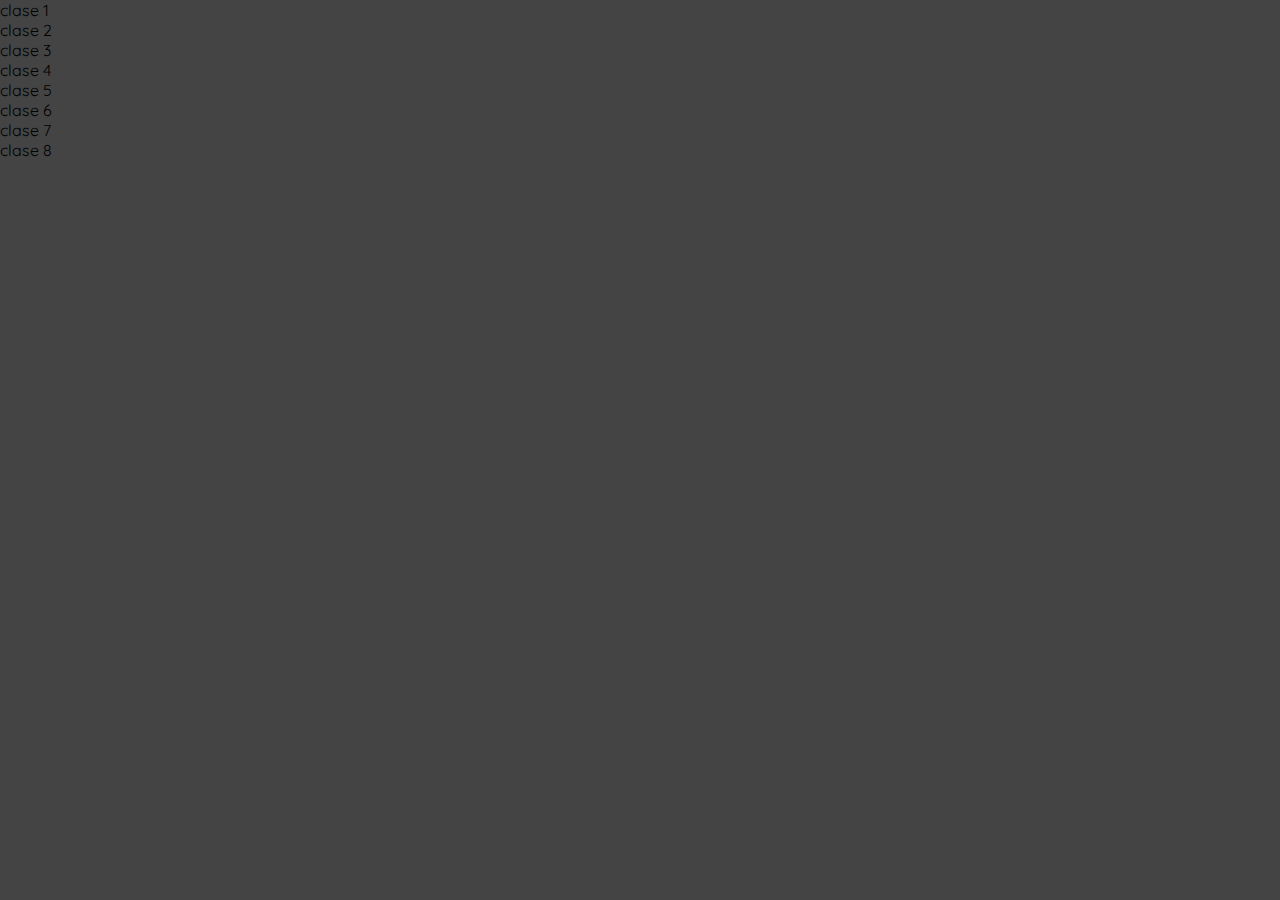
<file: index.html>
<!DOCTYPE html>
<html lang="es">
<head>
    <meta charset="UTF-8">
    <meta name="viewport" content="width=device-width, initial-scale=1.0">
    <link rel="shortcut icon" href="./assets/logos/favicon_bota_fora.svg">
    <link rel="stylesheet" href="./main.css">
    <link rel="preconnect" href="https://fonts.googleapis.com">
    <link rel="preconnect" href="https://fonts.gstatic.com" crossorigin>
    <link href="https://fonts.googleapis.com/css2?family=Quicksand:wght@300;500;700&display=swap" rel="stylesheet">
    <title>Platzi</title>
</head>
<body>

    <div>
        <nav>
            <ul>
                <li>clase 1</li>
                <li>clase 2</li>
                <li>clase 3</li>
                <li>clase 4</li>
                <li>clase 5</li>
                <li>clase 6</li>
                <li>clase 7</li>
                <li>clase 8</li>
            </ul>
        </nav>
    </div>

</body>
</html>
</file>
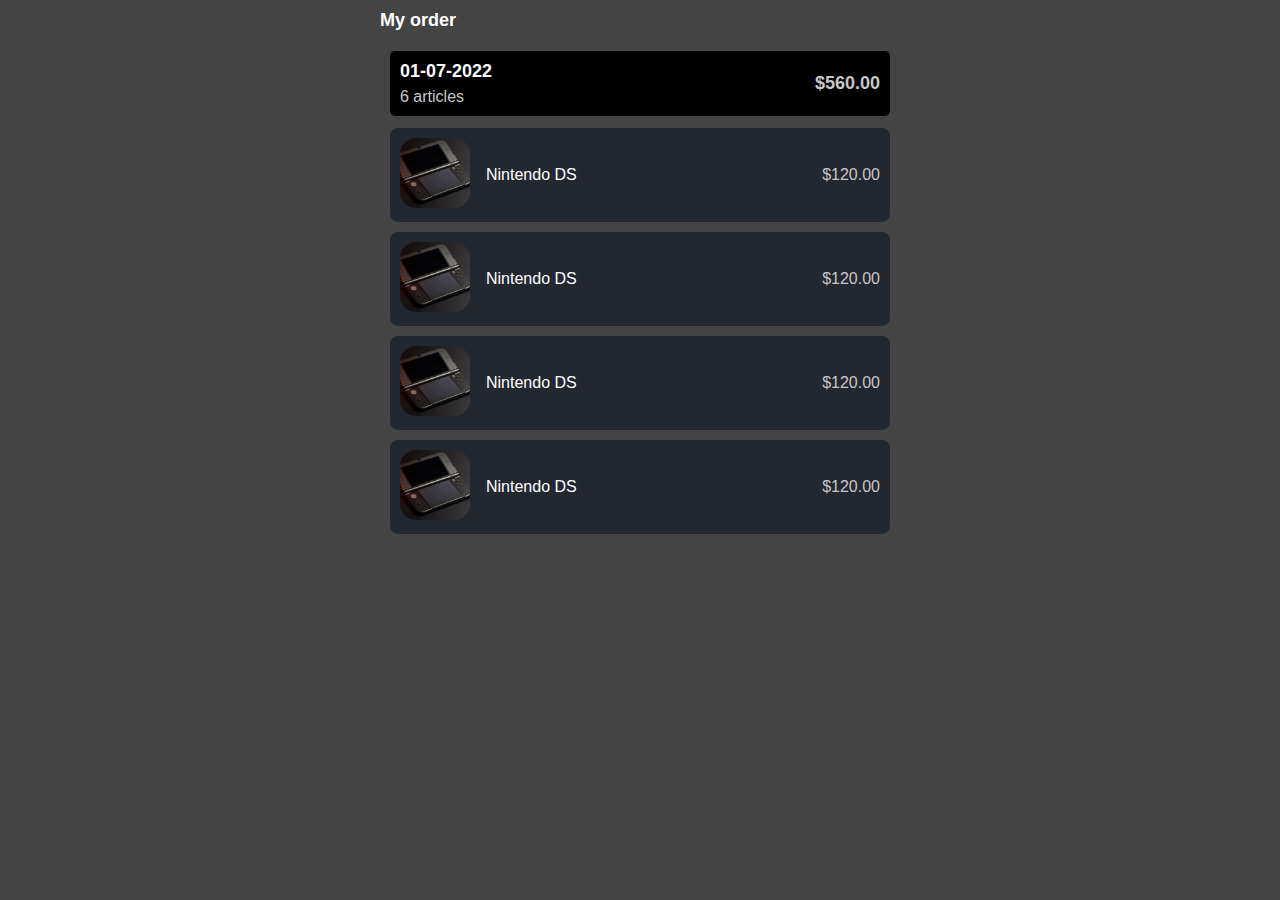
<file: classEight.html>
<!DOCTYPE html>
<html lang="es">

<head>
    <meta charset="UTF-8">
    <meta name="viewport" content="width=device-width, initial-scale=1.0">
    <link rel="shortcut icon" href="./assets/logos/favicon_bota_fora.svg">
    <link rel="stylesheet" href="main.css">
    <link rel="preconnect" href="https://fonts.googleapis.com">
    <link rel="preconnect" href="https://fonts.gstatic.com" crossorigin>
    <title>My order</title>
</head>

<body>
    <div class="order-container">
        <h1 class="title">My order</h1>
        <div class="order-row">
            <div class="order-content">
                <p>
                    <span>01-07-2022</span>
                    <span>6 articles</span>
                </p>
                <p>$560.00</p>
            </div>
        </div>

        <div class="shopping-card">
            <figure>
                <img src="./assets/img/ds-nintendo.jpg" alt="nintendo-DS">
            </figure>
            <p class="shopping-description">Nintendo DS</p>
            <p>$120.00</p>
        </div>

        <div class="shopping-card">
            <figure>
                <img src="./assets/img/ds-nintendo.jpg" alt="nintendo-DS">
            </figure>
            <p class="shopping-description">Nintendo DS</p>
            <p>$120.00</p>
        </div>

        <div class="shopping-card">
            <figure>
                <img src="./assets/img/ds-nintendo.jpg" alt="nintendo-DS">
            </figure>
            <p class="shopping-description">Nintendo DS</p>
            <p>$120.00</p>
        </div>

        <div class="shopping-card">
            <figure>
                <img src="./assets/img/ds-nintendo.jpg" alt="nintendo-DS">
            </figure>
            <p class="shopping-description">Nintendo DS</p>
            <p>$120.00</p>
        </div>

    </div>
</body>

</html>
</file>
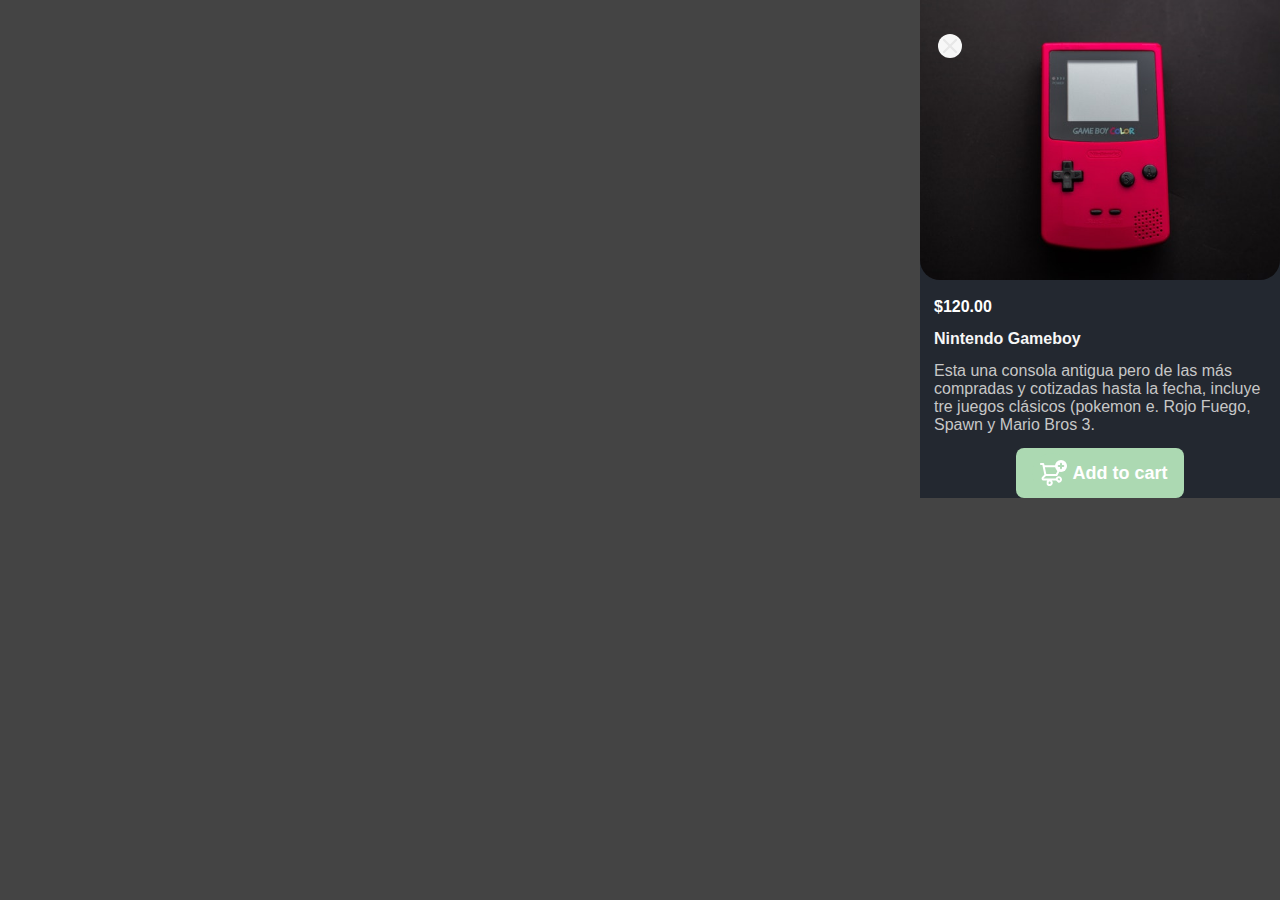
<file: classEleven.html>
<!DOCTYPE html>
<html lang="es">

<head>
    <meta charset="UTF-8">
    <meta name="viewport" content="width=device-width, initial-scale=1.0">
    <link rel="shortcut icon" href="./assets/logos/favicon_bota_fora.svg">
    <link rel="stylesheet" href="main.css">
    <link rel="preconnect" href="https://fonts.googleapis.com">
    <link rel="preconnect" href="https://fonts.gstatic.com" crossorigin>
    <title>Detalle de producto</title>
</head>

<body>
    <aside class="detail-product">
        <div class="detail-product-close">
            <img src="./assets/icons/icon_close.png" alt="Close">
        </div>
        <img src="./assets/img/gameboy.jpg" alt="Nintendo Gameboy" class="img-product">
        <div class="info-product">
            <p>$120.00</p>
            <p>Nintendo Gameboy</p>
            <p>Esta una consola antigua pero de las más compradas y cotizadas hasta la fecha, incluye tre juegos
                clásicos (pokemon e. Rojo Fuego, Spawn y Mario Bros 3.</p>
            <button class="primary-btn add-to-card-btn">
                <img src="./assets/icons/bt_add_to_cart.svg" alt="Add to cart">
                <p>Add to cart</p>
            </button>
        </div>
    </aside>
</body>

</html>
</file>
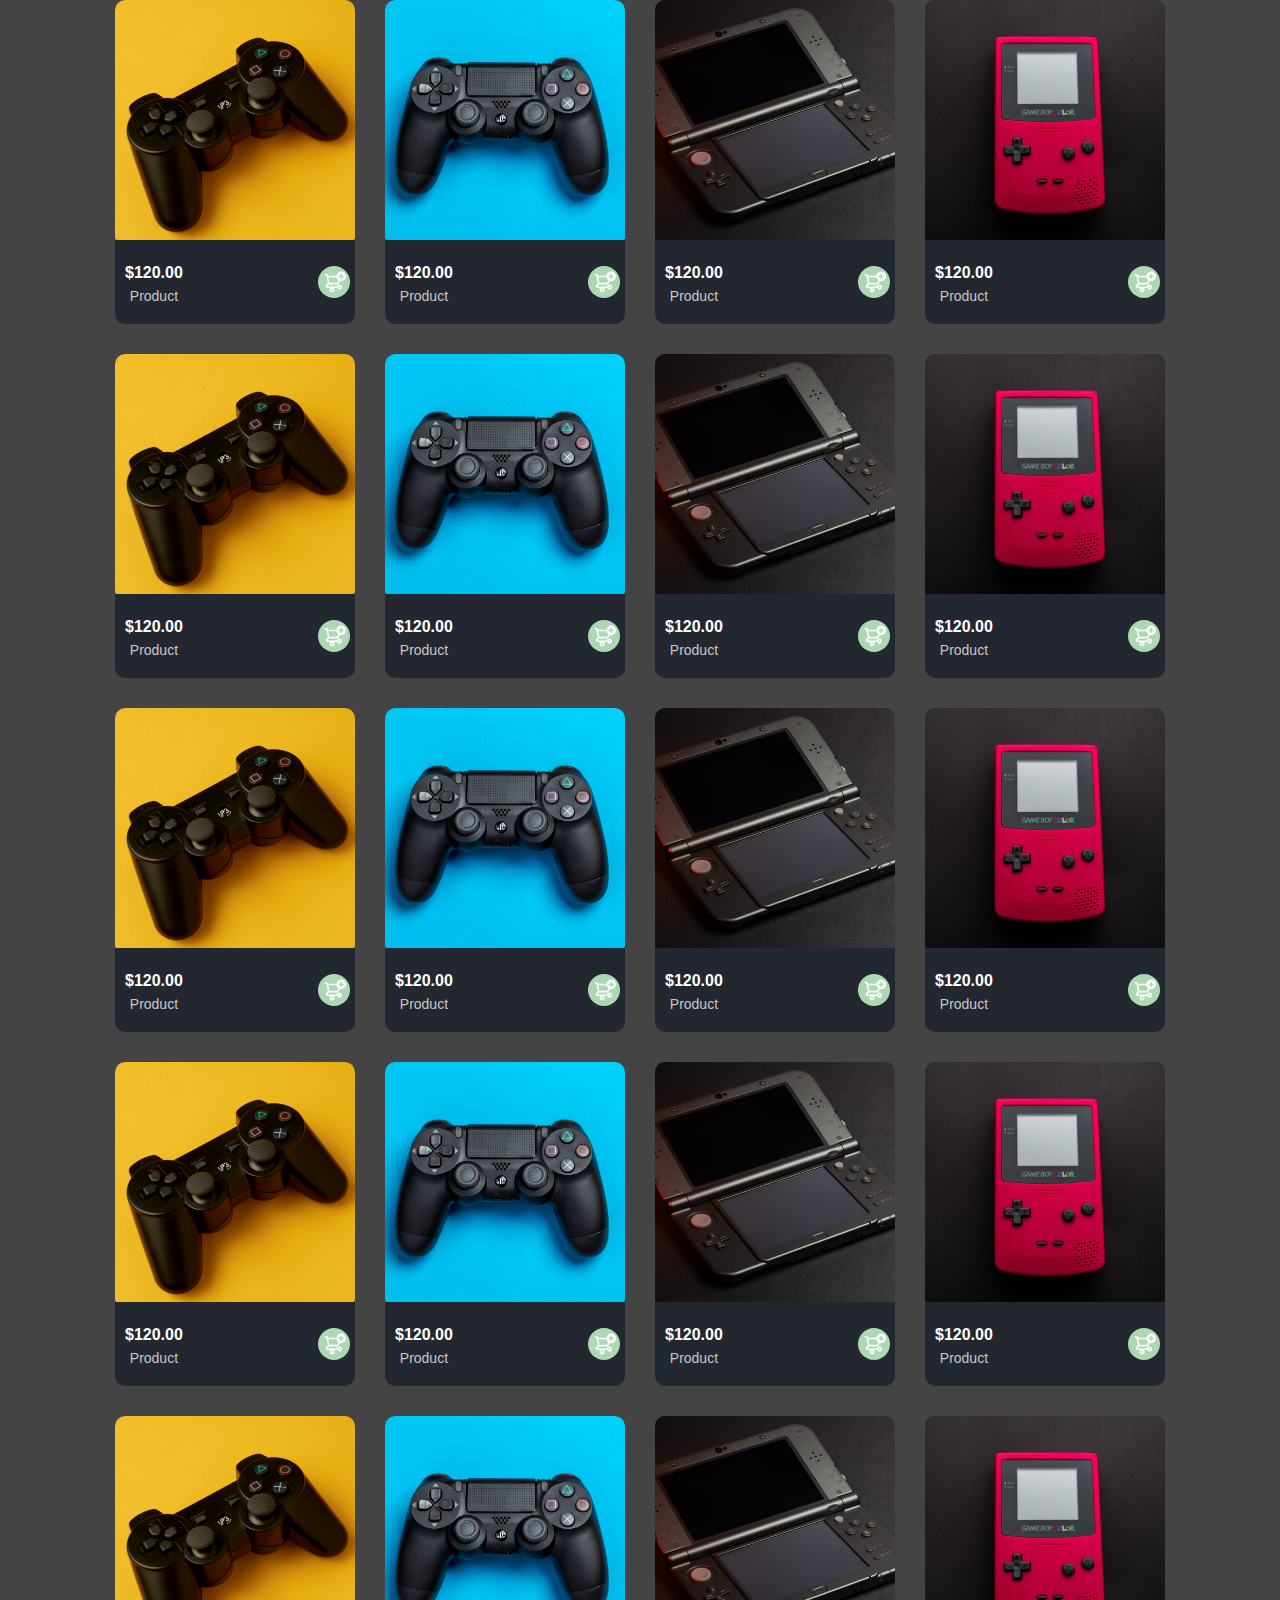
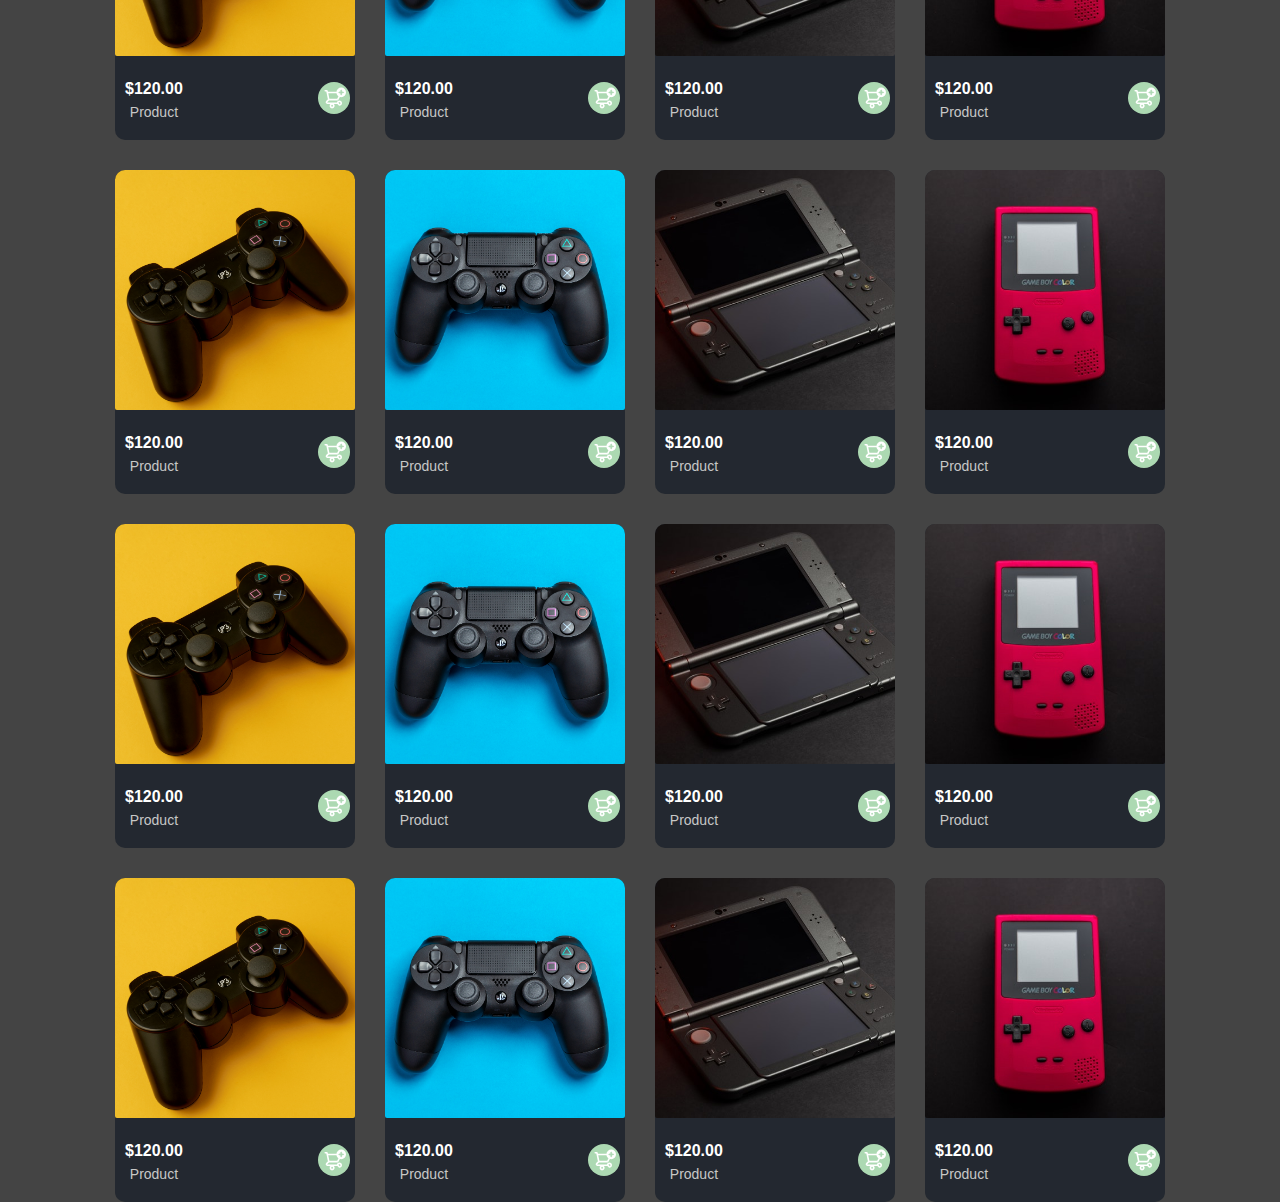
<file: classFive.html>
<!DOCTYPE html>
<html lang="es">

<head>
    <meta charset="UTF-8">
    <meta name="viewport" content="width=device-width, initial-scale=1.0">
    <link rel="shortcut icon" href="./assets/logos/favicon_bota_fora.svg">
    <link rel="stylesheet" href="main.css">
    <link rel="preconnect" href="https://fonts.googleapis.com">
    <link rel="preconnect" href="https://fonts.gstatic.com" crossorigin>
    <title>Home One</title>
</head>

<body>
    <section class="main-container">
        <div class="cards-container">

            <div class="product-card">
                <img src="./assets/img/control-ps3.jpg" alt="" class="product-img">
                <div class="container-description">
                    <div>
                        <div class="description-info">
                            <p class="description-price">$120.00</p>
                            <p class="description-text">Product</p>
                        </div>
                        <figure>
                            <img src="./assets/icons/bt_add_to_cart.svg" alt="" class="icon-add">
                        </figure>
                    </div>
                </div>
            </div>

            <div class="product-card">
                <img src="./assets/img/control-ps4.jpg" alt="" class="product-img">
                <div class="container-description">
                    <div>
                        <div class="description-info">
                            <p class="description-price">$120.00</p>
                            <p class="description-text">Product</p>
                        </div>
                        <figure>
                            <img src="./assets/icons/bt_add_to_cart.svg" alt="" class="icon-add">
                        </figure>
                    </div>
                </div>
            </div>

            <div class="product-card">
                <img src="./assets/img/ds-nintendo.jpg" alt="" class="product-img">
                <div class="container-description">
                    <div>
                        <div class="description-info">
                            <p class="description-price">$120.00</p>
                            <p class="description-text">Product</p>
                        </div>
                        <figure>
                            <img src="./assets/icons/bt_add_to_cart.svg" alt="" class="icon-add">
                        </figure>
                    </div>
                </div>
            </div>

            <div class="product-card">
                <img src="./assets/img/gameboy.jpg" alt="" class="product-img">
                <div class="container-description">
                    <div>
                        <div class="description-info">
                            <p class="description-price">$120.00</p>
                            <p class="description-text">Product</p>
                        </div>
                        <figure>
                            <img src="./assets/icons/bt_add_to_cart.svg" alt="" class="icon-add">
                        </figure>
                    </div>
                </div>
            </div>

            <div class="product-card">
                <img src="./assets/img/control-ps3.jpg" alt="" class="product-img">
                <div class="container-description">
                    <div>
                        <div class="description-info">
                            <p class="description-price">$120.00</p>
                            <p class="description-text">Product</p>
                        </div>
                        <figure>
                            <img src="./assets/icons/bt_add_to_cart.svg" alt="" class="icon-add">
                        </figure>
                    </div>
                </div>
            </div>

            <div class="product-card">
                <img src="./assets/img/control-ps4.jpg" alt="" class="product-img">
                <div class="container-description">
                    <div>
                        <div class="description-info">
                            <p class="description-price">$120.00</p>
                            <p class="description-text">Product</p>
                        </div>
                        <figure>
                            <img src="./assets/icons/bt_add_to_cart.svg" alt="" class="icon-add">
                        </figure>
                    </div>
                </div>
            </div>

            <div class="product-card">
                <img src="./assets/img/ds-nintendo.jpg" alt="" class="product-img">
                <div class="container-description">
                    <div>
                        <div class="description-info">
                            <p class="description-price">$120.00</p>
                            <p class="description-text">Product</p>
                        </div>
                        <figure>
                            <img src="./assets/icons/bt_add_to_cart.svg" alt="" class="icon-add">
                        </figure>
                    </div>
                </div>
            </div>

            <div class="product-card">
                <img src="./assets/img/gameboy.jpg" alt="" class="product-img">
                <div class="container-description">
                    <div>
                        <div class="description-info">
                            <p class="description-price">$120.00</p>
                            <p class="description-text">Product</p>
                        </div>
                        <figure>
                            <img src="./assets/icons/bt_add_to_cart.svg" alt="" class="icon-add">
                        </figure>
                    </div>
                </div>
            </div>

            <div class="product-card">
                <img src="./assets/img/control-ps3.jpg" alt="" class="product-img">
                <div class="container-description">
                    <div>
                        <div class="description-info">
                            <p class="description-price">$120.00</p>
                            <p class="description-text">Product</p>
                        </div>
                        <figure>
                            <img src="./assets/icons/bt_add_to_cart.svg" alt="" class="icon-add">
                        </figure>
                    </div>
                </div>
            </div>

            <div class="product-card">
                <img src="./assets/img/control-ps4.jpg" alt="" class="product-img">
                <div class="container-description">
                    <div>
                        <div class="description-info">
                            <p class="description-price">$120.00</p>
                            <p class="description-text">Product</p>
                        </div>
                        <figure>
                            <img src="./assets/icons/bt_add_to_cart.svg" alt="" class="icon-add">
                        </figure>
                    </div>
                </div>
            </div>

            <div class="product-card">
                <img src="./assets/img/ds-nintendo.jpg" alt="" class="product-img">
                <div class="container-description">
                    <div>
                        <div class="description-info">
                            <p class="description-price">$120.00</p>
                            <p class="description-text">Product</p>
                        </div>
                        <figure>
                            <img src="./assets/icons/bt_add_to_cart.svg" alt="" class="icon-add">
                        </figure>
                    </div>
                </div>
            </div>

            <div class="product-card">
                <img src="./assets/img/gameboy.jpg" alt="" class="product-img">
                <div class="container-description">
                    <div>
                        <div class="description-info">
                            <p class="description-price">$120.00</p>
                            <p class="description-text">Product</p>
                        </div>
                        <figure>
                            <img src="./assets/icons/bt_add_to_cart.svg" alt="" class="icon-add">
                        </figure>
                    </div>
                </div>
            </div>

            <div class="product-card">
                <img src="./assets/img/control-ps3.jpg" alt="" class="product-img">
                <div class="container-description">
                    <div>
                        <div class="description-info">
                            <p class="description-price">$120.00</p>
                            <p class="description-text">Product</p>
                        </div>
                        <figure>
                            <img src="./assets/icons/bt_add_to_cart.svg" alt="" class="icon-add">
                        </figure>
                    </div>
                </div>
            </div>

            <div class="product-card">
                <img src="./assets/img/control-ps4.jpg" alt="" class="product-img">
                <div class="container-description">
                    <div>
                        <div class="description-info">
                            <p class="description-price">$120.00</p>
                            <p class="description-text">Product</p>
                        </div>
                        <figure>
                            <img src="./assets/icons/bt_add_to_cart.svg" alt="" class="icon-add">
                        </figure>
                    </div>
                </div>
            </div>

            <div class="product-card">
                <img src="./assets/img/ds-nintendo.jpg" alt="" class="product-img">
                <div class="container-description">
                    <div>
                        <div class="description-info">
                            <p class="description-price">$120.00</p>
                            <p class="description-text">Product</p>
                        </div>
                        <figure>
                            <img src="./assets/icons/bt_add_to_cart.svg" alt="" class="icon-add">
                        </figure>
                    </div>
                </div>
            </div>

            <div class="product-card">
                <img src="./assets/img/gameboy.jpg" alt="" class="product-img">
                <div class="container-description">
                    <div>
                        <div class="description-info">
                            <p class="description-price">$120.00</p>
                            <p class="description-text">Product</p>
                        </div>
                        <figure>
                            <img src="./assets/icons/bt_add_to_cart.svg" alt="" class="icon-add">
                        </figure>
                    </div>
                </div>
            </div>

            <div class="product-card">
                <img src="./assets/img/control-ps3.jpg" alt="" class="product-img">
                <div class="container-description">
                    <div>
                        <div class="description-info">
                            <p class="description-price">$120.00</p>
                            <p class="description-text">Product</p>
                        </div>
                        <figure>
                            <img src="./assets/icons/bt_add_to_cart.svg" alt="" class="icon-add">
                        </figure>
                    </div>
                </div>
            </div>

            <div class="product-card">
                <img src="./assets/img/control-ps4.jpg" alt="" class="product-img">
                <div class="container-description">
                    <div>
                        <div class="description-info">
                            <p class="description-price">$120.00</p>
                            <p class="description-text">Product</p>
                        </div>
                        <figure>
                            <img src="./assets/icons/bt_add_to_cart.svg" alt="" class="icon-add">
                        </figure>
                    </div>
                </div>
            </div>

            <div class="product-card">
                <img src="./assets/img/ds-nintendo.jpg" alt="" class="product-img">
                <div class="container-description">
                    <div>
                        <div class="description-info">
                            <p class="description-price">$120.00</p>
                            <p class="description-text">Product</p>
                        </div>
                        <figure>
                            <img src="./assets/icons/bt_add_to_cart.svg" alt="" class="icon-add">
                        </figure>
                    </div>
                </div>
            </div>

            <div class="product-card">
                <img src="./assets/img/gameboy.jpg" alt="" class="product-img">
                <div class="container-description">
                    <div>
                        <div class="description-info">
                            <p class="description-price">$120.00</p>
                            <p class="description-text">Product</p>
                        </div>
                        <figure>
                            <img src="./assets/icons/bt_add_to_cart.svg" alt="" class="icon-add">
                        </figure>
                    </div>
                </div>
            </div>

            <div class="product-card">
                <img src="./assets/img/control-ps3.jpg" alt="" class="product-img">
                <div class="container-description">
                    <div>
                        <div class="description-info">
                            <p class="description-price">$120.00</p>
                            <p class="description-text">Product</p>
                        </div>
                        <figure>
                            <img src="./assets/icons/bt_add_to_cart.svg" alt="" class="icon-add">
                        </figure>
                    </div>
                </div>
            </div>

            <div class="product-card">
                <img src="./assets/img/control-ps4.jpg" alt="" class="product-img">
                <div class="container-description">
                    <div>
                        <div class="description-info">
                            <p class="description-price">$120.00</p>
                            <p class="description-text">Product</p>
                        </div>
                        <figure>
                            <img src="./assets/icons/bt_add_to_cart.svg" alt="" class="icon-add">
                        </figure>
                    </div>
                </div>
            </div>

            <div class="product-card">
                <img src="./assets/img/ds-nintendo.jpg" alt="" class="product-img">
                <div class="container-description">
                    <div>
                        <div class="description-info">
                            <p class="description-price">$120.00</p>
                            <p class="description-text">Product</p>
                        </div>
                        <figure>
                            <img src="./assets/icons/bt_add_to_cart.svg" alt="" class="icon-add">
                        </figure>
                    </div>
                </div>
            </div>

            <div class="product-card">
                <img src="./assets/img/gameboy.jpg" alt="" class="product-img">
                <div class="container-description">
                    <div>
                        <div class="description-info">
                            <p class="description-price">$120.00</p>
                            <p class="description-text">Product</p>
                        </div>
                        <figure>
                            <img src="./assets/icons/bt_add_to_cart.svg" alt="" class="icon-add">
                        </figure>
                    </div>
                </div>
            </div>

            <div class="product-card">
                <img src="./assets/img/control-ps3.jpg" alt="" class="product-img">
                <div class="container-description">
                    <div>
                        <div class="description-info">
                            <p class="description-price">$120.00</p>
                            <p class="description-text">Product</p>
                        </div>
                        <figure>
                            <img src="./assets/icons/bt_add_to_cart.svg" alt="" class="icon-add">
                        </figure>
                    </div>
                </div>
            </div>

            <div class="product-card">
                <img src="./assets/img/control-ps4.jpg" alt="" class="product-img">
                <div class="container-description">
                    <div>
                        <div class="description-info">
                            <p class="description-price">$120.00</p>
                            <p class="description-text">Product</p>
                        </div>
                        <figure>
                            <img src="./assets/icons/bt_add_to_cart.svg" alt="" class="icon-add">
                        </figure>
                    </div>
                </div>
            </div>

            <div class="product-card">
                <img src="./assets/img/ds-nintendo.jpg" alt="" class="product-img">
                <div class="container-description">
                    <div>
                        <div class="description-info">
                            <p class="description-price">$120.00</p>
                            <p class="description-text">Product</p>
                        </div>
                        <figure>
                            <img src="./assets/icons/bt_add_to_cart.svg" alt="" class="icon-add">
                        </figure>
                    </div>
                </div>
            </div>

            <div class="product-card">
                <img src="./assets/img/gameboy.jpg" alt="" class="product-img">
                <div class="container-description">
                    <div>
                        <div class="description-info">
                            <p class="description-price">$120.00</p>
                            <p class="description-text">Product</p>
                        </div>
                        <figure>
                            <img src="./assets/icons/bt_add_to_cart.svg" alt="" class="icon-add">
                        </figure>
                    </div>
                </div>
            </div>

            <div class="product-card">
                <img src="./assets/img/control-ps3.jpg" alt="" class="product-img">
                <div class="container-description">
                    <div>
                        <div class="description-info">
                            <p class="description-price">$120.00</p>
                            <p class="description-text">Product</p>
                        </div>
                        <figure>
                            <img src="./assets/icons/bt_add_to_cart.svg" alt="" class="icon-add">
                        </figure>
                    </div>
                </div>
            </div>

            <div class="product-card">
                <img src="./assets/img/control-ps4.jpg" alt="" class="product-img">
                <div class="container-description">
                    <div>
                        <div class="description-info">
                            <p class="description-price">$120.00</p>
                            <p class="description-text">Product</p>
                        </div>
                        <figure>
                            <img src="./assets/icons/bt_add_to_cart.svg" alt="" class="icon-add">
                        </figure>
                    </div>
                </div>
            </div>

            <div class="product-card">
                <img src="./assets/img/ds-nintendo.jpg" alt="" class="product-img">
                <div class="container-description">
                    <div>
                        <div class="description-info">
                            <p class="description-price">$120.00</p>
                            <p class="description-text">Product</p>
                        </div>
                        <figure>
                            <img src="./assets/icons/bt_add_to_cart.svg" alt="" class="icon-add">
                        </figure>
                    </div>
                </div>
            </div>

            <div class="product-card">
                <img src="./assets/img/gameboy.jpg" alt="" class="product-img">
                <div class="container-description">
                    <div>
                        <div class="description-info">
                            <p class="description-price">$120.00</p>
                            <p class="description-text">Product</p>
                        </div>
                        <figure>
                            <img src="./assets/icons/bt_add_to_cart.svg" alt="" class="icon-add">
                        </figure>
                    </div>
                </div>
            </div>

        </div>
    </section>
</body>

</html>
</file>
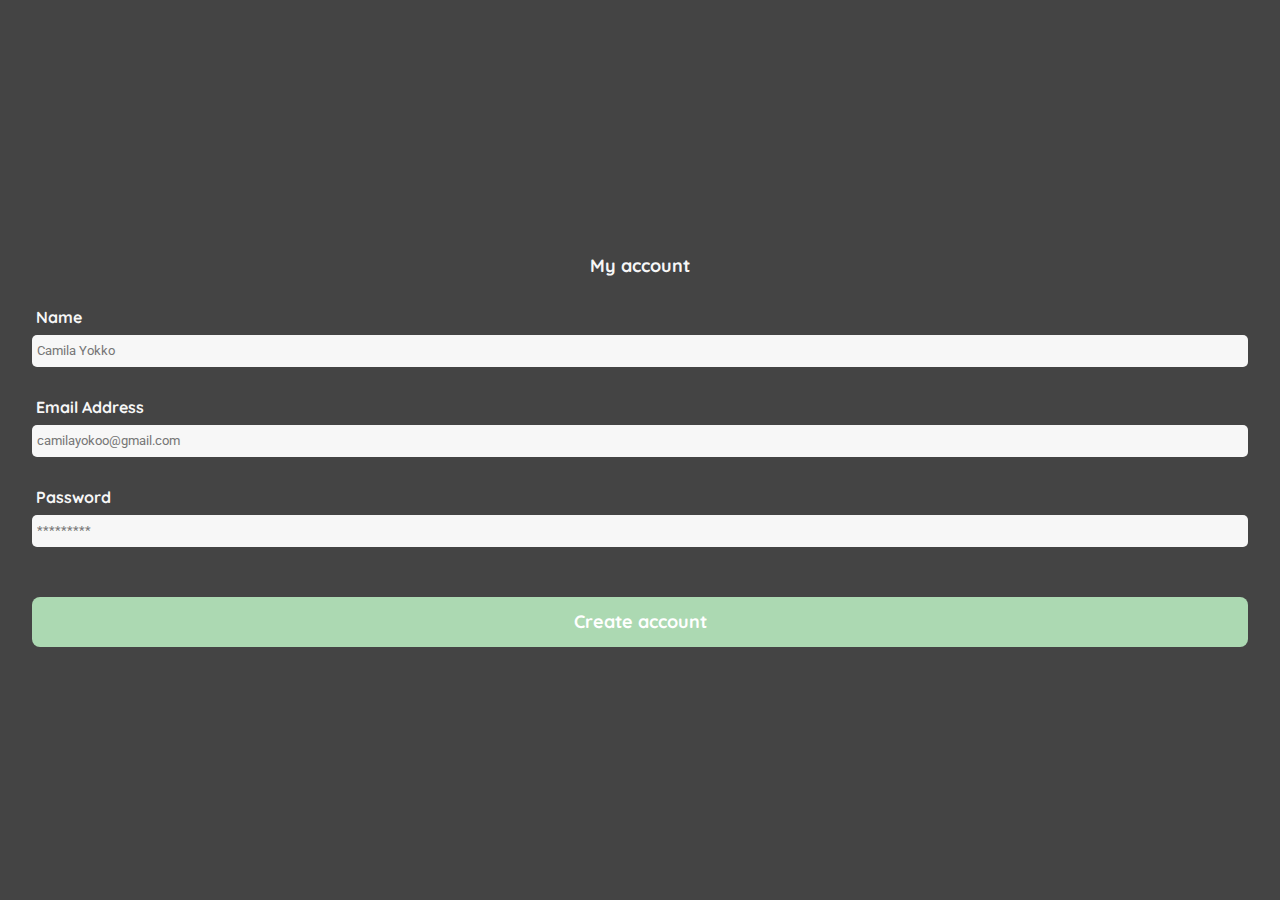
<file: classFour.html>
<!DOCTYPE html>
<html lang="es">

<head>
    <meta charset="UTF-8">
    <meta name="viewport" content="width=device-width, initial-scale=1.0">
    <link rel="shortcut icon" href="./assets/logos/favicon_bota_fora.svg">
    <link rel="stylesheet" href="main.css">
    <link rel="preconnect" href="https://fonts.googleapis.com">
    <link rel="preconnect" href="https://fonts.gstatic.com" crossorigin>
    <link
        href="https://fonts.googleapis.com/css2?family=Quicksand:wght@300;500;700&family=Roboto:wght@100;300;700&display=swap"
        rel="stylesheet">
    <title>Mi cuenta</title>
</head>

<body>
    <div class="login">
        <div class="form-container">
            <div>
                <h1>My account</h1>
                <form action="#" class="form">
                    <div class="form-control">
                        <label for="name" class="label">Name</label>
                        <input type="text" required id="name" placeholder="Camila Yokko" class="input input-text">
                    </div>

                    <div class="form-control">
                        <label for="email" class="label">Email Address</label>
                        <input type="text" required id="email" placeholder="camilayokoo@gmail.com"
                            class="input input-email">
                    </div>

                    <div class="form-control">
                        <label for="password" class="label">Password</label>
                        <input type="password" required id="password" placeholder="*********"
                            class="input input-password">
                    </div>
            </div>

            <div class="form-control">
                <input type="submit" value="Create account" class="primary-btn create-btn">
            </div>

            </form>
        </div>
    </div>
</body>

</html>
</file>
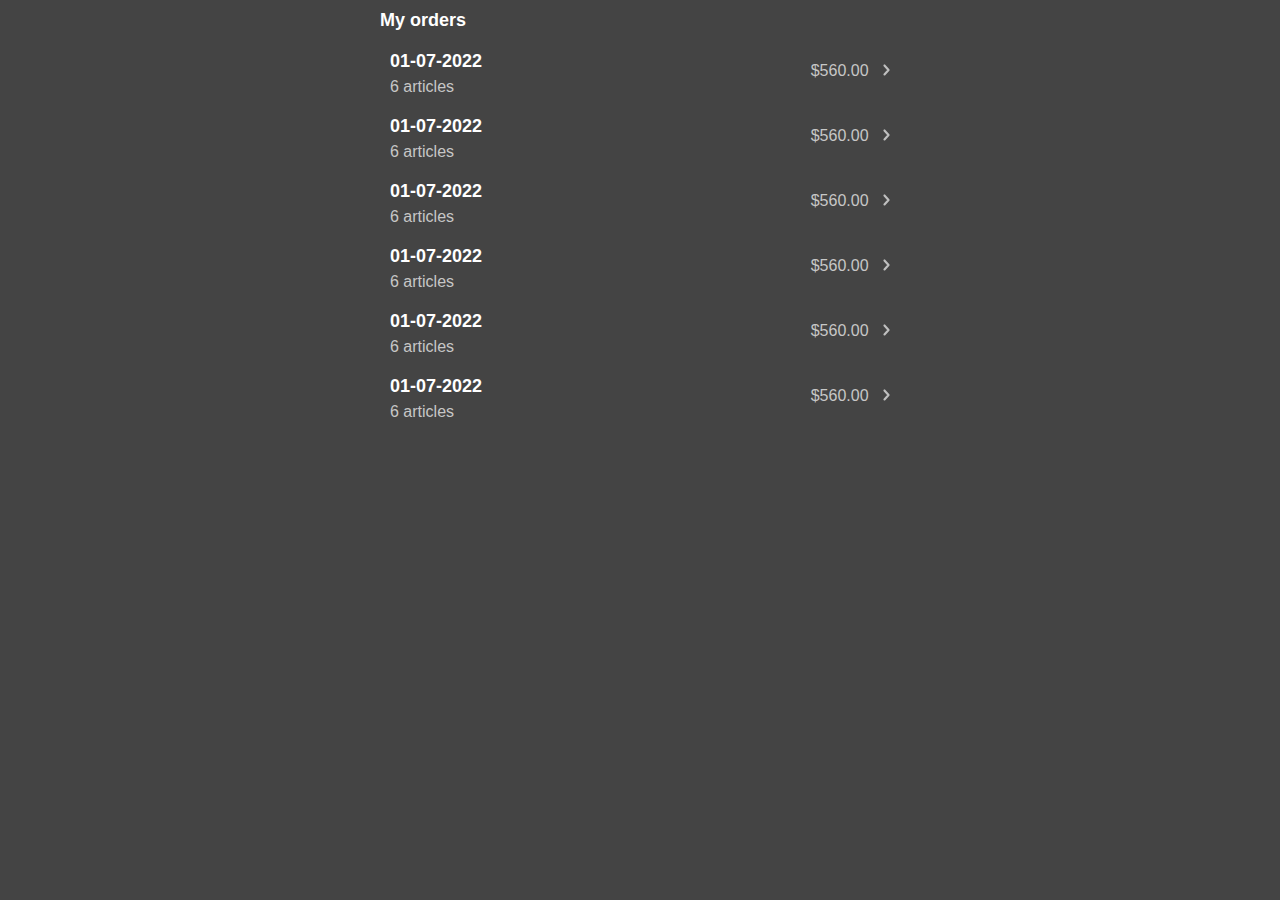
<file: classNine.html>
<!DOCTYPE html>
<html lang="es">

<head>
    <meta charset="UTF-8">
    <meta name="viewport" content="width=device-width, initial-scale=1.0">
    <link rel="shortcut icon" href="./assets/logos/favicon_bota_fora.svg">
    <link rel="stylesheet" href="main.css">
    <link rel="preconnect" href="https://fonts.googleapis.com">
    <link rel="preconnect" href="https://fonts.gstatic.com" crossorigin>
    <title>Historico de mis ordenes</title>
</head>

<body>
    <div class="order-container">
        <h1 class="title">My orders</h1>
        <div class="order-row-2">
            <div class="order-content-2">
                <p>
                    <span>01-07-2022</span>
                    <span>6 articles</span>
                </p>
                <p>
                    <span>$560.00
                        <a href="#">
                            <img src="./assets/icons/flechita.svg" alt="">
                        </a>
                    </span>
                </p>
            </div>
        </div>

        <div class="order-row-2">
            <div class="order-content-2">
                <p>
                    <span>01-07-2022</span>
                    <span>6 articles</span>
                </p>
                <p>
                    <span>$560.00
                        <a href="#">
                            <img src="./assets/icons/flechita.svg" alt="">
                        </a>
                    </span>
                </p>
            </div>
        </div>

        <div class="order-row-2">
            <div class="order-content-2">
                <p>
                    <span>01-07-2022</span>
                    <span>6 articles</span>
                </p>
                <p>
                    <span>$560.00
                        <a href="#">
                            <img src="./assets/icons/flechita.svg" alt="">
                        </a>
                    </span>
                </p>
            </div>
        </div>

        <div class="order-row-2">
            <div class="order-content-2">
                <p>
                    <span>01-07-2022</span>
                    <span>6 articles</span>
                </p>
                <p>
                    <span>$560.00
                        <a href="#">
                            <img src="./assets/icons/flechita.svg" alt="">
                        </a>
                    </span>
                </p>
            </div>
        </div>

        <div class="order-row-2">
            <div class="order-content-2">
                <p>
                    <span>01-07-2022</span>
                    <span>6 articles</span>
                </p>
                <p>
                    <span>$560.00
                        <a href="#">
                            <img src="./assets/icons/flechita.svg" alt="">
                        </a>
                    </span>
                </p>
            </div>
        </div>

        <div class="order-row-2">
            <div class="order-content-2">
                <p>
                    <span>01-07-2022</span>
                    <span>6 articles</span>
                </p>
                <p>
                    <span>$560.00
                        <a href="#">
                            <img src="./assets/icons/flechita.svg" alt="">
                        </a>
                    </span>
                </p>
            </div>
        </div>
    </div>
</body>

</html>
</file>
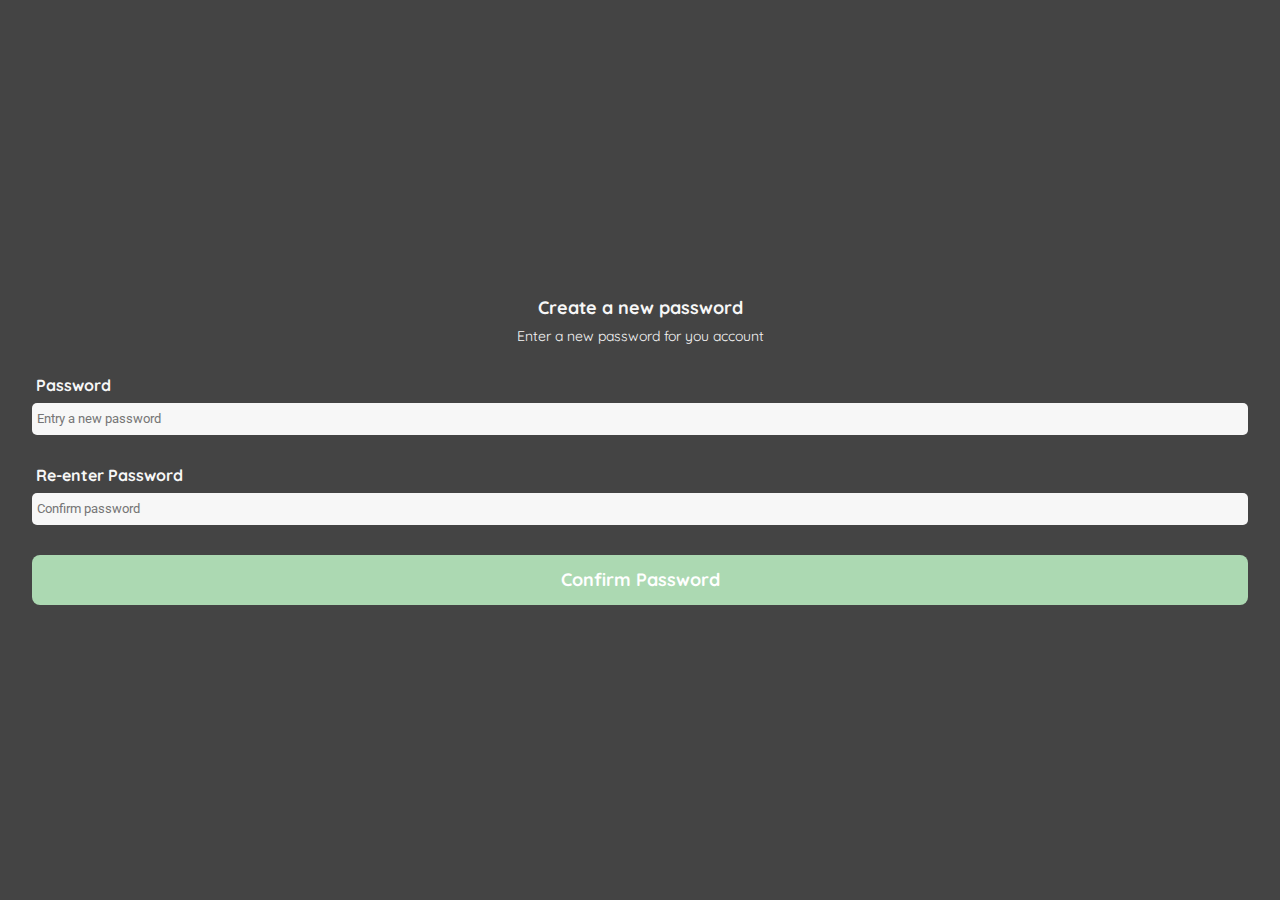
<file: classOne.html>
<!DOCTYPE html>
<html lang="en">

<head>
    <meta charset="UTF-8">
    <meta http-equiv="X-UA-Compatible" content="IE=edge">
    <meta name="viewport" content="width=device-width, initial-scale=1.0">
    <link rel="stylesheet" href="main.css">
    <link rel="preconnect" href="https://fonts.googleapis.com">
    <link rel="preconnect" href="https://fonts.gstatic.com" crossorigin>
    <link
        href="https://fonts.googleapis.com/css2?family=Quicksand:wght@300;500;700&family=Roboto:wght@100;300;700&display=swap"
        rel="stylesheet">
    <title>Login</title>
</head>

<body>
    <div class="login">
        <div class="form-container">
            <img src="./assets/logos/logo_yard_sale.svg" alt="" class="logo">
            <h1>Create a new password</h1>
            <p>Enter a new password for you account</p>
            <form action="#" class="form">
                <div class="form-control">
                    <label for="password" class="label">Password</label>
                    <input type="password" required id="password" placeholder="Entry a new password" class="input input-password">
                </div>

                <div class="form-control">
                    <label for="new-password" class="label">Re-enter Password</label>
                    <input type="password" required id="new-password" placeholder="Confirm password"
                        class="input input-password">
                </div>

                <div class="form-control">
                    <input type="submit" value="Confirm Password" class="primary-btn login-btn">
                </div>
            </form>
        </div>
    </div>
</body>

</html>
</file>
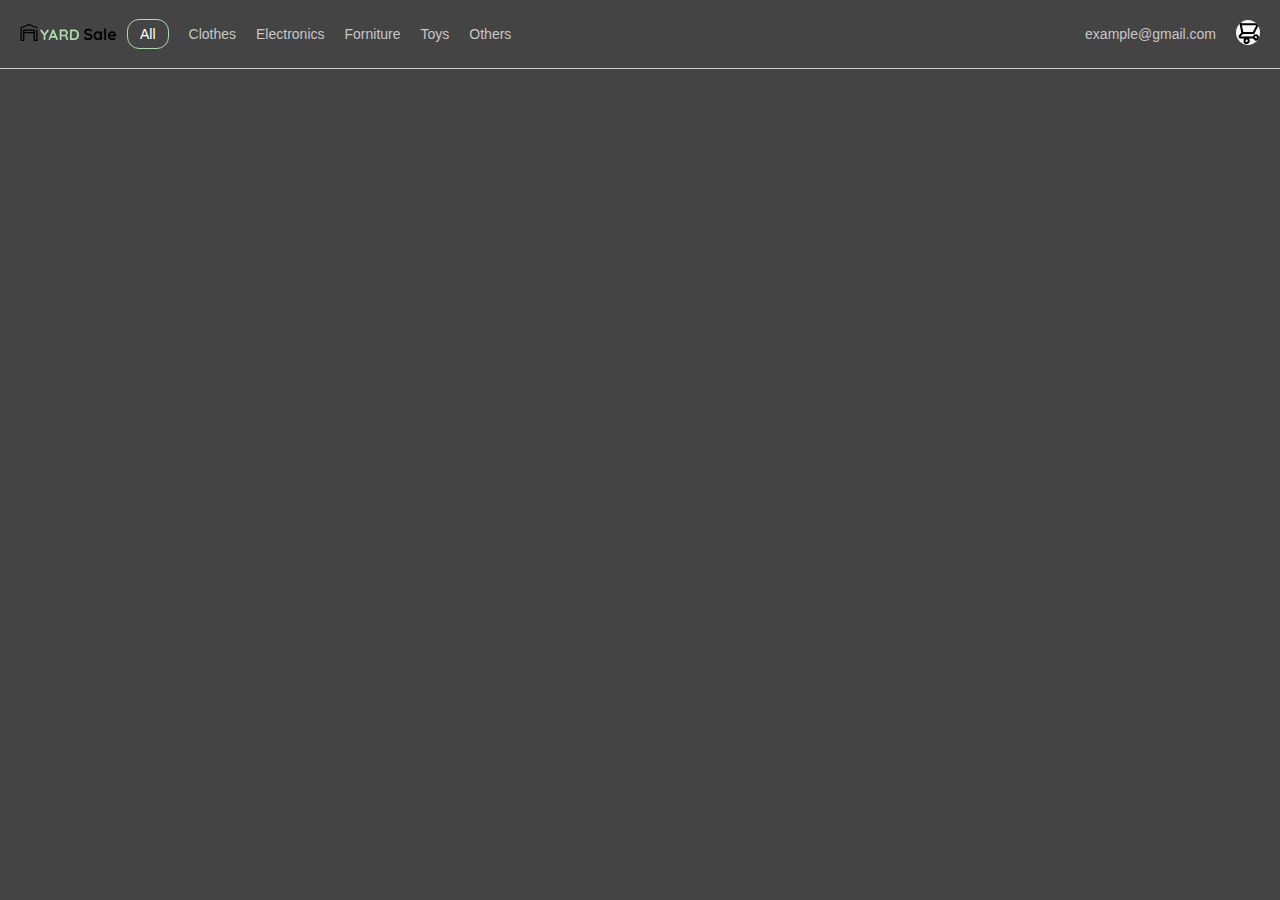
<file: classTen.html>
<!DOCTYPE html>
<html lang="es">

<head>
    <meta charset="UTF-8">
    <meta name="viewport" content="width=device-width, initial-scale=1.0">
    <link rel="shortcut icon" href="./assets/logos/favicon_bota_fora.svg">
    <link rel="stylesheet" href="main.css">
    <link rel="preconnect" href="https://fonts.googleapis.com">
    <link rel="preconnect" href="https://fonts.gstatic.com" crossorigin>
    <title>Menu navbar</title>
</head>

<body>

    <nav class="navbar">
            <img src="./assets/icons/icon_menu.svg" alt="" class="icon-mobile">

            <img src="./assets/logos/logo_yard_sale.svg" alt="yard-sale" class="img-menu-mobile">

            <div class="navbar-left">
                <img src="./assets/logos/logo_yard_sale.svg" alt="yard-sale" class="img-menu">

                <ul>
                    <li>
                        <a href="#" class="active">All</a>
                    </li>
                    <li>
                        <a href="#">Clothes</a>
                    </li>
                    <li>
                        <a href="#">Electronics</a>
                    </li>
                    <li>
                        <a href="#">Forniture</a>
                    </li>
                    <li>
                        <a href="#">Toys</a>
                    </li>
                    <li>
                        <a href="#">Others</a>
                    </li>
                </ul>
            </div>

            <div class="navbar-right">
                <ul>
                    <li>
                        <a href="#">
                            <img src="./assets/icons/icon_shopping_cart.svg" alt="" class="icon-shopping">
                        </a>
                    </li>
                    <li>
                        <a href="#">example@gmail.com</a>
                    </li>
                </ul>
            </div>

            <a href="#" class="shopping-mobile">
                <img src="./assets/icons/icon_shopping_cart.svg" alt="" class="icon-shopping">
            </a>
    </nav>

</body>

</html>
</file>
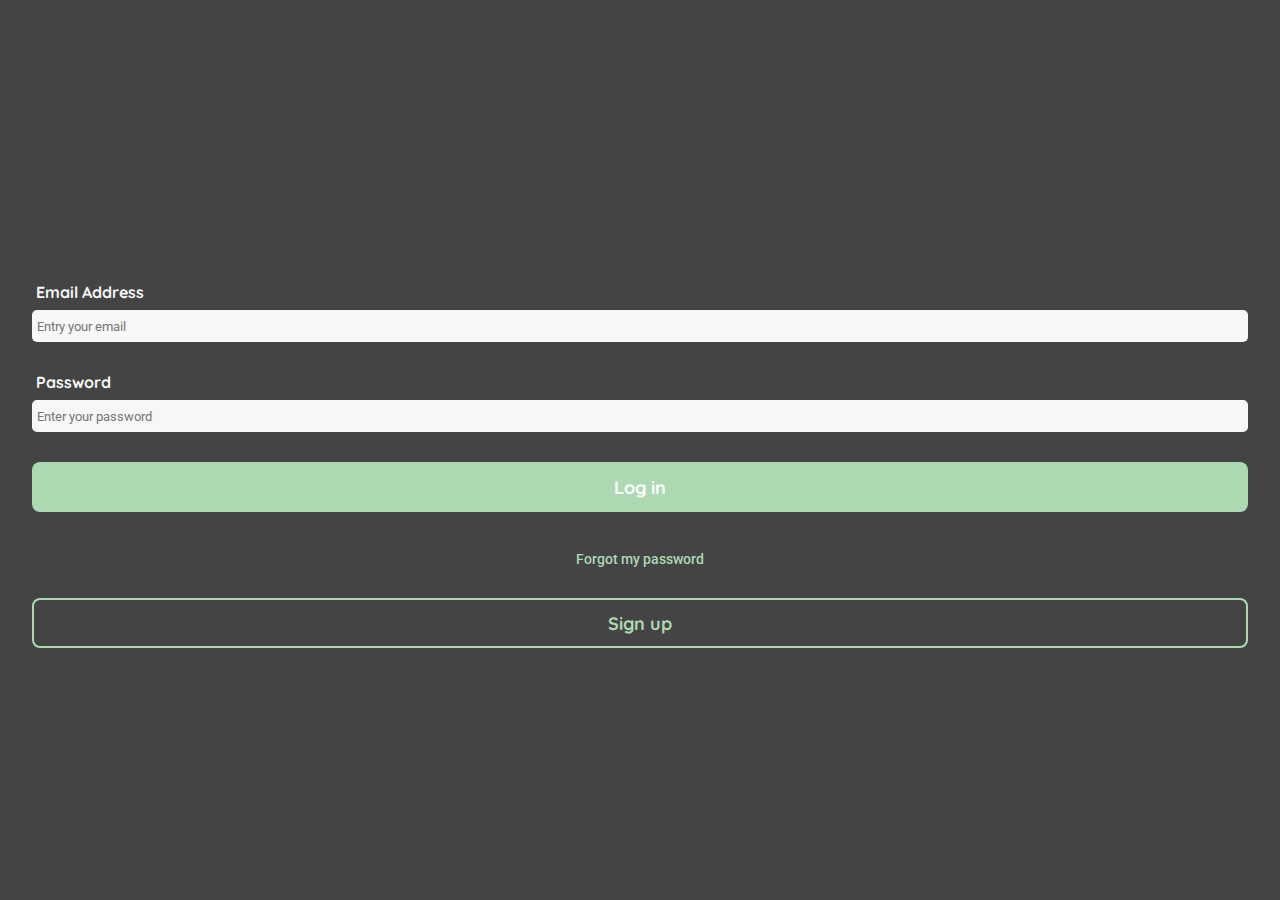
<file: classThree.html>
<!DOCTYPE html>
<html lang="es">

<head>
    <meta charset="UTF-8">
    <meta name="viewport" content="width=device-width, initial-scale=1.0">
    <link rel="shortcut icon" href="./assets/logos/favicon_bota_fora.svg">
    <link rel="stylesheet" href="main.css">
    <link rel="preconnect" href="https://fonts.googleapis.com">
    <link rel="preconnect" href="https://fonts.gstatic.com" crossorigin>
    <link
        href="https://fonts.googleapis.com/css2?family=Quicksand:wght@300;500;700&family=Roboto:wght@100;300;700&display=swap"
        rel="stylesheet">
    <title>Inicio de sesión</title>
</head>

<body>
    <div class="login">
        <div class="form-container">
            <img src="./assets/logos/logo_yard_sale.svg" alt="" class="logo">
            <form action="#" class="form">
                <div class="form-control">
                    <label for="email" class="label">Email Address</label>
                    <input type="text" required id="email" placeholder="Entry your email" class="input input-text">
                </div>

                <div class="form-control">
                    <label for="password" class="label">Password</label>
                    <input type="password" required id="password" placeholder="Enter your password"
                        class="input input-password">
                </div>

                <div class="form-control">
                    <input type="submit" value="Log in" class="primary-btn login-btn">
                </div>

                <div class="form-control">
                    <p class="msg msg-login">
                        <a href="#">Forgot my password</a>
                    </p>
                </div>

                <div class="form-control">
                    <input type="submit" value="Sign up" class="secondary-btn sign-btn">
                </div>
            </form>
        </div>
    </div>
</body>

</html>
</file>
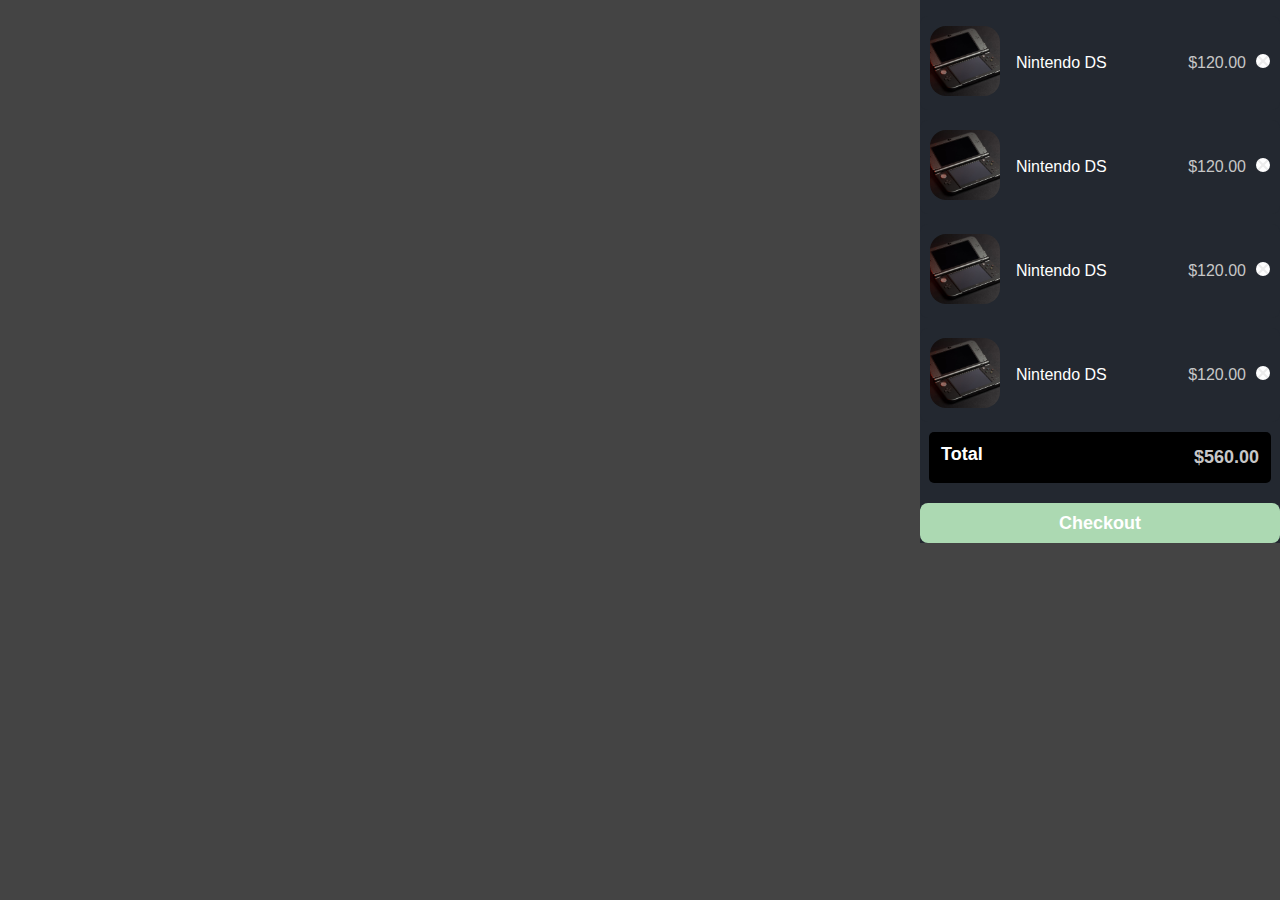
<file: classTwelve.html>
<!DOCTYPE html>
<html lang="es">

<head>
    <meta charset="UTF-8">
    <meta name="viewport" content="width=device-width, initial-scale=1.0">
    <link rel="shortcut icon" href="./assets/logos/favicon_bota_fora.svg">
    <link rel="stylesheet" href="main.css">
    <link rel="preconnect" href="https://fonts.googleapis.com">
    <link rel="preconnect" href="https://fonts.gstatic.com" crossorigin>
    <title>Carrito de compras</title>
</head>

<body>
    <aside class="detail-product">

        <div class="shopping-card">
            <figure>
                <img src="./assets/img/ds-nintendo.jpg" alt="nintendo-DS">
            </figure>
            <p class="shopping-description">Nintendo DS</p>
            <div class="container-shopping">
                <p>$120.00</p>
                <img src="./assets/icons/icon_close.png" alt="close">
            </div>
        </div>

        <div class="shopping-card">
            <figure>
                <img src="./assets/img/ds-nintendo.jpg" alt="nintendo-DS">
            </figure>
            <p class="shopping-description">Nintendo DS</p>
            <div class="container-shopping">
                <p>$120.00</p>
                <img src="./assets/icons/icon_close.png" alt="close">
            </div>
        </div>
        <div class="shopping-card">
            <figure>
                <img src="./assets/img/ds-nintendo.jpg" alt="nintendo-DS">
            </figure>
            <p class="shopping-description">Nintendo DS</p>
            <div class="container-shopping">
                <p>$120.00</p>
                <img src="./assets/icons/icon_close.png" alt="close">
            </div>
        </div>
        <div class="shopping-card">
            <figure>
                <img src="./assets/img/ds-nintendo.jpg" alt="nintendo-DS">
            </figure>
            <p class="shopping-description">Nintendo DS</p>
            <div class="container-shopping">
                <p>$120.00</p>
                <img src="./assets/icons/icon_close.png" alt="close">
            </div>
        </div>
        <div class="order-row">
            <div class="order-content">
                <p>
                    <span>Total</span>
                </p>
                <p>$560.00</p>
            </div>
        </div>

        <button class="primary-btn checkout">
            <p>Checkout</p>
        </button>
    </aside>
</body>

</html>
</file>
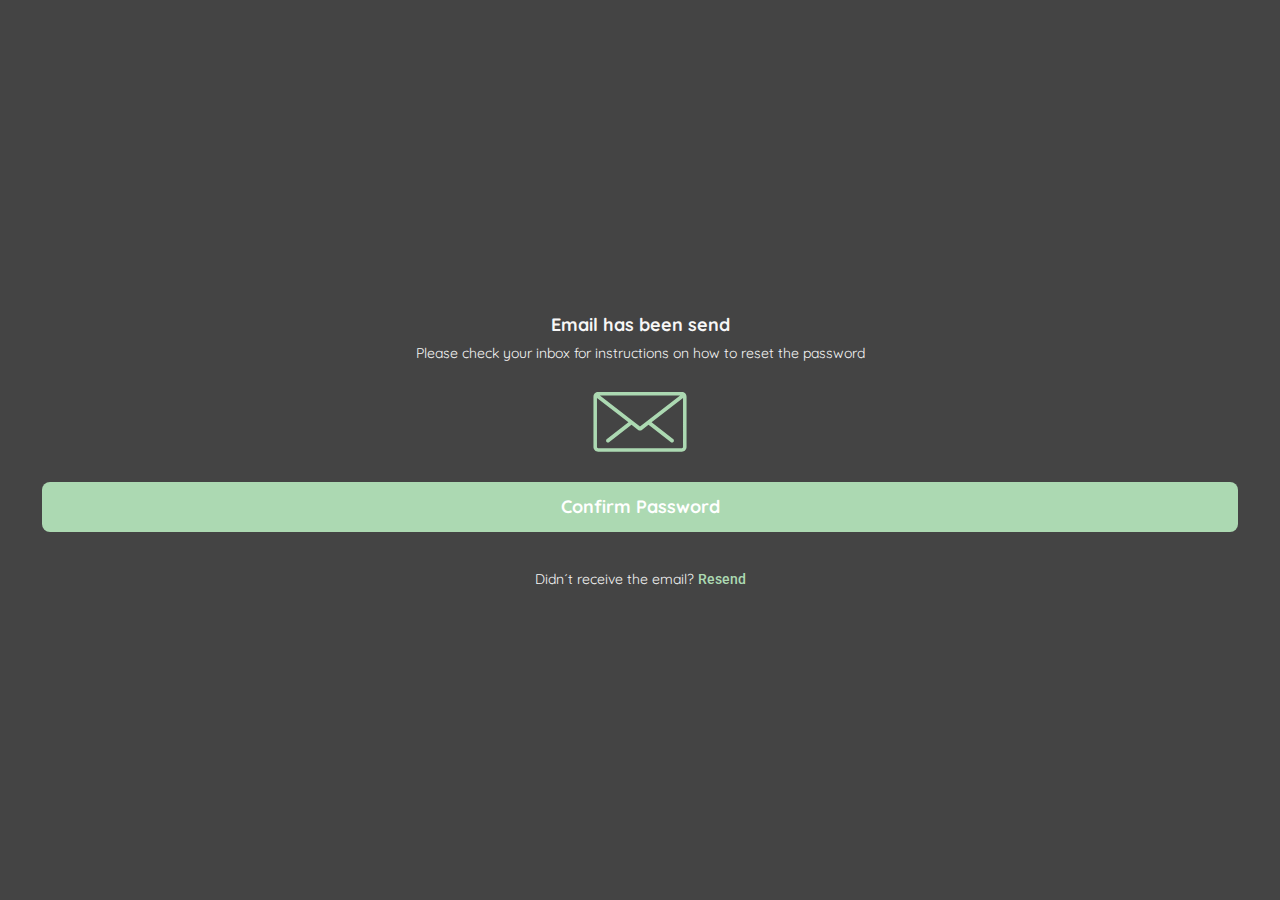
<file: classTwo.html>
<!DOCTYPE html>
<html lang="es">

<head>
    <meta charset="UTF-8">
    <meta http-equiv="X-UA-Compatible" content="IE=edge">
    <meta name="viewport" content="width=device-width, initial-scale=1.0">
    <link rel="stylesheet" href="main.css">
    <link rel="preconnect" href="https://fonts.googleapis.com">
    <link rel="preconnect" href="https://fonts.gstatic.com" crossorigin>
    <link
        href="https://fonts.googleapis.com/css2?family=Quicksand:wght@300;500;700&family=Roboto:wght@100;300;700&display=swap"
        rel="stylesheet">
    <title>Email</title>
</head>
<body>

    <div class="login">
        <div class="form-container">
            <img src="./assets/logos/logo_yard_sale.svg" alt="" class="logo">
            <h1>Email has been send</h1>
            <p>Please check your inbox for instructions on how to reset the password</p>
            <img src="./assets/icons/email.svg" alt="email-send" class="icon icon-email">
            <form action="#" class="form">
                <div class="form-control">
                    <input type="submit" value="Confirm Password" class="primary-btn email-btn">
                </div>
                <div class="form-control">
                    <p class="msg">Didn´t receive the email? <a href="#">Resend</a></p>
                </div>
            </form>
        </div>
    </div>

</body>
</html>
</file>
<file: main.css>
:root{
    --white: #FFFFFF;
    --dark: #232830;
    --green: #ACD9B2;
    --gray: #C7C7C7;
    --text: #F7F7F7;
    --black: #000000;
    --font-sm: 14px;
    --font-md: 16px;
    --font-lg:18px;
}
*{
    padding: 0;
    margin: 0;
    box-sizing: border-box;
}
body{
    font-family: 'Quicksand', sans-serif;
    background-color: #444;
}

.login{
    height: 100vh;
    width: 100%;
    display: flex;
    justify-content: center;
    align-items: center;
    color: var(--text);
}

.form-container{
    width: 95%;
    display: flex;
    flex-direction: column;
    justify-content: center;
}
.form-container h1{
    text-align: center;
    font-size: 18px;
    font-weight: bold;
}
.form-container p{
    text-align: center;
    font-size: 14px;
    font-weight: normal;
    margin-top: 8px;
    padding-left: 20px;
    padding-right: 20px;
}
.form-container .logo{
    width: 150px;
    margin: 0 auto;
    position: relative;
    margin-bottom: 50px;
    display: none;
}
.form-container .form .form-control{
    margin-top: 30px;
    /* width: 90vw; */
    width: auto;
    height: auto;
    display: flex;
    flex-direction: column;
}
.form-container .form .form-control .label{
    padding-bottom: 8px;
    position: relative;
    left: 4px;
    font-weight: bold;
}
.form-container .form .form-control .input{
    width: auto;
    height: 32px;
    border-radius: 5px;
    padding-left: 5px;
    font-family: 'Roboto', sans-serif;
    background-color: var(--text);
    border: none;
}
.primary-btn{
    background-color: var(--green);
    color: var(--white);
    height: 50px;
    border: none;
    border-radius: 8px;
    text-align: center;
    font-size: 18px;
    font-family: 'Quicksand',sans-serif;
    font-weight: bold;
    cursor: pointer;
}
.form-container .form .form-control .email-btn{
    margin-left: 10px;
    margin-right: 10px;
}
.login .form-container .icon{
    height: 60px;
    margin-top: 30px;
}
.form .form-control .msg{
    color: var(--text);
}
.form .form-control .msg > a{
    color: var(--green);
    font-weight: 500;
    text-decoration: none;
    cursor: pointer;
    font-family: 'Roboto',sans-serif;
}
.form .form-control .secondary-btn{
    border: 2px solid var(--green);
    background-color: transparent;
    color: var(--green);
    height: 50px;
    border-radius: 8px;
    text-align: center;
    font-size: 18px;
    font-family: 'Quicksand',sans-serif;
    font-weight: bold;
    cursor: pointer;
    position: relative;
    width: 100%;
}
.form-container-four{
    display: flex;
    justify-content: space-between;
    height: 100%;
    flex-direction: column;
}
.create-btn{
    width: 100%;
    position: relative;
    margin-top: 50px;
}
.cards-container{
    display: grid;
    grid-template-columns: repeat(auto-fill, 240px);
    gap: 30px;
    justify-content: center;
    align-items: center;
}
.product-card{
    width: 240px;
    background-color: var(--dark);
    border-radius: 10px;
    margin: 0 auto;
}
.product-card .product-img{
    width: 240px;
    height: 240px;
    border-radius: 10px 10px 2px 2px;
    object-fit: cover;
}
.product-card .container-description div{
    display: flex;
    justify-content: space-between;
    align-items: center;
    padding: 10px 5px;
}
.product-card .container-description div figure{
    margin: 0;
}
.product-card .container-description div .description-info{
    display:
    flex;
    flex-direction: column;
}
.product-card .container-description div .description-info p:first-child{
    font-weight: bold;
    margin-bottom: 6px;
    font-size: var(--font-md);
    color: var(--white);
}
.product-card .container-description div .description-info p:last-child{
    color: var(--gray);
    font-size: var(--font-sm);
}
.product-card .container-description div figure .icon-add{
    width: 2rem;
    height: 2rem;
}

/* -------------------- */

.desktop-menu{
    width: 100px;
    height: auto;
    border: 1px solid var(--gray);
    border-radius: 5px;
    padding: 20px 20px 0 20px;
}
.desktop-menu ul{
    list-style: none;
    margin: 0;
    padding: 0;
}
.desktop-menu ul li{
    text-align: end;
}
.desktop-menu ul li:last-child{
    border-top: 1px solid var(--gray);
    padding-top: 20px;
}
.desktop-menu ul li:last-child a{
    color: var(--green);
    font-size: var(--font-sm);
    font-weight: 500;
}
.desktop-menu ul li a{
    text-decoration: none;
    color: var(--text);
    /* Un elemento inline no se le puede aplicar margenes ni paddinds entonces se le da un display que actue en linea pero en forma de bloque */
    display: inline-block;
    margin-bottom: 20px;
    font-weight: bold;
}
/* -------------------- */
.mobile-menu{
    padding: 24px;
}
.mobile-menu a{
    text-decoration: none;
    color: var(--text);
    font-weight: bold;
}
.mobile-menu ul li{
    list-style: none;
    padding-bottom: 24px;
}
.mobile-menu ul:first-child{
    border-bottom: 1px solid var(--gray);
    padding-top: 24px;
}
.mobile-menu ul:nth-child(2){
    padding-top: 24px;
}
.mobile-menu ul li .email{
    font-size: var(--font-sm);
    font-weight: normal;
}
.mobile-menu ul li .sign-out{
    font-size: var(--font-sm);
    font-weight: bold;
    color: var(--green);
}
.mobile-menu ul:last-child li{
    padding-bottom: 10px;
}
.mobile-menu ul:last-child{
    position: absolute;
    bottom: 0;
}

/* ------------------- */

.order-container{
    padding: 10px;
}
.order-container .title{
    color: var(--white);
    margin: 0 auto;
    font-size: var(--font-lg);
    text-align: start;
    max-width: 520px;
}
.order-container .order-row{
    max-width: 500px;
    position: relative;
    top: 20px;
    background-color: var(--black);
    padding: 10px;
    border-radius: 5px;
    margin: 0 auto;
}
.order-container .order-row .order-content{
    display: flex;
    flex-direction: row;
    justify-content: space-between;
    align-items: center;
}
.order-container .order-row .order-content p:first-child{
    display: flex;
    flex-direction: column;
}
.order-container .order-row .order-content p:last-child{
    color: var(--gray
    );
    font-weight: bold;
    font-size: var(--font-lg);
}
.order-container .order-row .order-content p span:first-child{
    font-size: var(--font-lg);
    color: var(--white);
    font-weight: bold;
    padding-bottom: 6px;
}
.order-container .order-row .order-content p span:last-child{
    font-size: var(--font-md);
    font-weight: normal;
    color: var(--gray);
}
.order-container .shopping-card{
    margin: 0 auto;
    height: auto;
    padding: 10px;
    max-width: 500px;
    background-color: var(--dark);
    border-radius: 8px;
    display: flex;
    align-items: center;
    position: relative;
    margin-bottom: 10px;
    top: 32px;
}

.order-container .shopping-card .shopping-description {
    margin-left: 16px;
    color: var(--white);
}
.order-container .shopping-card p:last-child{
    color: var(--gray);
    position: absolute;
    right: 10px;
}
.order-container .shopping-card figure img{
    width: 70px;
    height: 70px;
    object-fit: cover;
    border-radius: 1rem;
}

/* ------------------- */

.order-container .order-row-2{
    max-width: 500px;
    position: relative;
    top: 20px;
    margin: 0 auto;
    margin-bottom: 20px;
}
.order-container .order-row-2 .order-content-2{
    display: flex;
    flex-direction: row;
    justify-content: space-between;
    align-items: center;
}
.order-container .order-row-2 .order-content-2 p:first-child{
    display: flex;
    flex-direction: column;
}
.order-container .order-row-2 .order-content-2 p:last-child{
    color: var(--gray
    );
    font-weight: bold;
    font-size: var(--font-lg);
}
.order-container .order-row-2 .order-content-2 p:last-child{
    display: flex;
    flex-direction: column;
}
.order-container .order-row-2 .order-content-2 p:last-child span a img{
    margin-left: 10px;
}
.order-container .order-row-2 .order-content-2 p span:first-child{
    font-size: var(--font-lg);
    color: var(--white);
    font-weight: bold;
    padding-bottom: 6px;
}
.order-container .order-row-2 .order-content-2 p span:last-child{
    font-size: var(--font-md);
    font-weight: normal;
    color: var(--gray);
}

/* -------------------- */
.navbar{
    width: 100vw;
    display: flex;
    flex-direction: row;
    align-items: center;
    position: relative;
    padding: 20px;
    border-bottom: 1px solid var(--gray);
}
.icon-mobile{
    display: none;
}
.img-menu-mobile{
    display: none;
}
.shopping-mobile{
    display: none;
}
.active{
    border: 1px solid var(--green);
    padding: 6px 12px 6px 12px;
    border-radius: 12px;
    color: var(--white) !important;
}
.navbar .navbar-left{
    display: flex;
    flex-direction: row;
}
.navbar .navbar-right{
    position: absolute;
    right: 10px;
}
.navbar .navbar-left ul,
.navbar .navbar-right ul{
    display: flex;
    align-items: center;
}
.navbar .navbar-right ul{
    flex-direction: row-reverse;
}
.navbar .navbar-left ul li,.navbar .navbar-right ul li{
    list-style: none;
    margin: 5px 10px 5px 10px;
}
.navbar .navbar-right ul li a .icon-shopping{
    background-color: var(--text);
    border-radius: 50%;
}
.navbar .navbar-left ul li a:hover,
.navbar .navbar-right ul li a:hover{
    color: var(--white);
    transition: .4s all;
}
.navbar .navbar-left ul li a,
.navbar .navbar-right ul li a{
    color: var(--gray);
    text-decoration: none;
    font-size: var(--font-sm);
}

/* -------------------------- */
/* Detalle de productos */
.add-to-card-btn{
    display: flex;
    justify-content: center;
    align-items: center;
    margin: 0 auto;
    padding: 16px;
}
.detail-product{
    width: 360px;
    position: absolute;
    right: 0;
    background-color: var(--dark);
}
.detail-product .detail-product-close{
    position: absolute;
    background: var(--text);
    padding: 12px;
    border-radius: 50%;
    top: 18px;
    left: 18px;
    height: 14px;
    width: 14px;
    z-index: 30;
}
.detail-product .detail-product-close > img{
    position: absolute;
    top: 5px;
    left: 5px;
}
.detail-product .detail-product-close:hover{
    cursor: pointer;
}
.detail-product .img-product{
    width: 100%;
    height: 280px;
    object-fit: cover;
    border-radius: 0 0 20px 20px;
}
.info-product{
    width: 100%;
}
.info-product > p:first-child{
    color: var(--white);
    padding: 14px 0 14px 14px;
    font-weight: bold;
}
.info-product > p:nth-child(2){
    color: var(--text);
    padding: 0px 0 14px 14px;
    font-weight: bold;
}
.info-product > p:nth-child(3){
    color: var(--gray);
    padding: 0px 14px 14px 14px;
}

/* ----------------------- */
/* Carrito de compras */

.detail-product .order-row{
    width: 95%;
    top: 20px;
    background-color: var(--black);
    padding: 12px;
    border-radius: 5px;
    margin: 0 auto;
    margin-bottom: 20px;
}
.detail-product .order-row .order-content{
    display: flex;
    flex-direction: row;
    justify-content: space-between;
    align-items: center;
}
.detail-product .order-row .order-content p:first-child{
    display: flex;
    flex-direction: column;
}
.detail-product .order-row .order-content p:last-child{
    color: var(--gray
    );
    font-weight: bold;
    font-size: var(--font-lg);
}
.detail-product .order-row .order-content p span:first-child{
    font-size: var(--font-lg);
    color: var(--white);
    font-weight: bold;
    padding-bottom: 6px;
    align-self: center;
}
.detail-product .shopping-card{
    margin: 0 auto;
    height: auto;
    padding: 10px;
    background-color: var(--dark);
    border-radius: 8px;
    display: flex;
    align-items: center;
    margin-bottom: 10px;
}
.detail-product > div:first-child{
    margin-top: 16px;
}
.detail-product .shopping-card .shopping-description {
    margin-left: 16px;
    color: var(--white);
}
.detail-product .shopping-card .container-shopping{
    display: flex;
    flex-direction: row;
    position: absolute;
    right: 10px;
}
.detail-product .shopping-card .container-shopping img{
    height: 14px;
    width: 14px;
    background-color: var(--white);
    border-radius: 50%;
}
.detail-product .shopping-card .container-shopping img:hover{
    cursor: pointer;
}
.detail-product .shopping-card .container-shopping p{
    color: var(--gray);
    margin-right: 10px;
}
.detail-product .shopping-card figure img{
    width: 70px;
    height: 70px;
    object-fit: cover;
    border-radius: 1rem;
}
.checkout{
    width: 100%;
    height: 40px;
}

/* -------------------- */

/* Para mostrar el logo en pantallas de menos de 640px */
@media (max-width: 800px){
    .navbar .navbar-right ul li:last-child{
        display: none;
    }
}
@media (max-width: 640px){
    .form-container .logo{
        display: block;
    }
    .form .form-control .secondary-btn{
        position: absolute;
        width: 95%;
        bottom: 0;
    }
    .create-btn{
        position: absolute;
        width: 95%;
        bottom: 0;
    }
    .product-card{
        width: 140px;
    }
    .product-card .product-img{
        width: 140px;
        height: 140px;
    }
    .product-card .container-description div{
        display: flex;
        justify-content: space-between;
        align-items: center;
        padding: 5px 5px;
    }
    .order-container .title{
        display: none;
    }
    /* ----------- */
    .icon-mobile{
        display: block;
        padding: 8px;
    }
    .img-menu-mobile{
        display: block;
    }
    .navbar .navbar-left{
        display: none;
    }
    .shopping-mobile{
        display: block;
    }
    .navbar{
        display: flex;
        justify-content: space-between;
    }
    .detail-product{
        width: 100%;
    }
}
</file>
